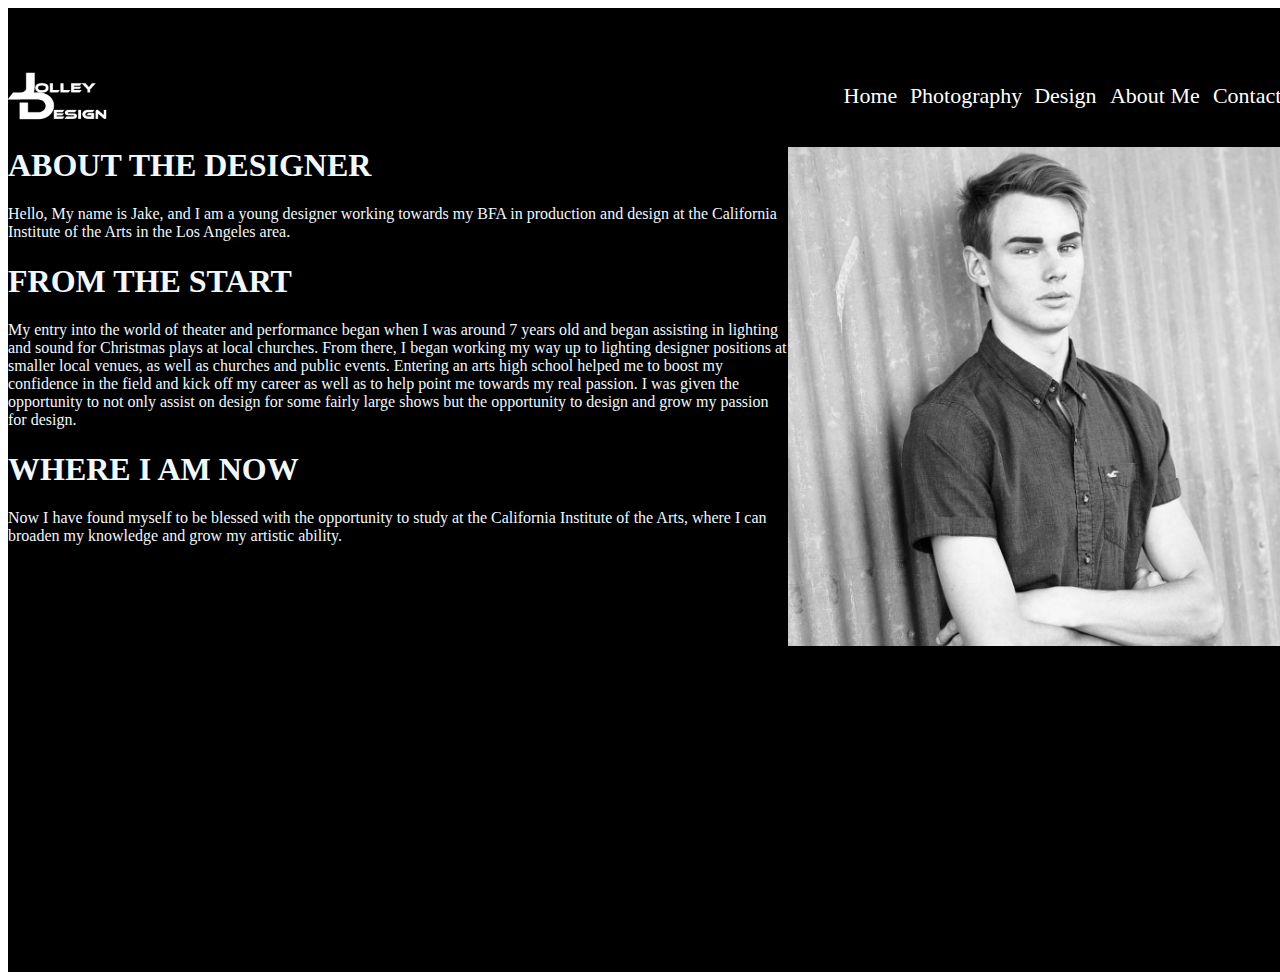
<file: AboutMe.html>
<!doctype html>
<html>
<head>
<meta charset="UTF-8">
<title>Untitled Document</title>
<link href="Style.css" rel="stylesheet" type="text/css">
</head>
<div id="Back" Class="Background">
<div Class="Index">
	<nav>
	<a href="Contact.html" class="button hover">Contact</a>
	<a href="AboutMe.html" class="button hover">About Me</a>
	<a href= "designportfolio.html" class="button hover">Design</a>
	<a href="photography.html" class="button hover">Photography</a>
	<a href="Index.html" class="button hover">Home</a>
	</nav>
<img src="Website Logo.png" width="100px" class="Logo">
		</div>
	<div class="AMSCRIPT">
<img src="IMG_0648.JPG" width="500px" class="AMPHOTO" align="right">
		<div class=text1>
			<h1 class=title1>
				ABOUT THE DESIGNER
			</h1>
	<p> Hello, My name is Jake, and I am a young designer working towards my BFA in production and design at the California Institute of the Arts in the Los Angeles area. 
	</p>
			<H1 CLASS="text1">
			FROM THE START</H1>
	<p>
			My entry into the world of theater and performance began when I was around 7 years old and began assisting in lighting and sound for Christmas plays at local churches. From there, I began working my way up to lighting designer positions at smaller local venues, as well as churches and public events. Entering an arts high school helped me to boost my confidence in the field and kick off my career as well as to help point me towards my real passion. I was given the opportunity to not only assist on design for some fairly large shows but the opportunity to design and grow my passion for design. 
	</p>
			<H1 CLASS="text1">
			WHERE I AM NOW</H1>
	<p>
			Now I have found myself to be blessed with the opportunity to study at the California Institute of the Arts, where I can broaden my knowledge and grow my artistic ability. 
	</p>
	</div>
	</div>
	</div>
</html>
</file>
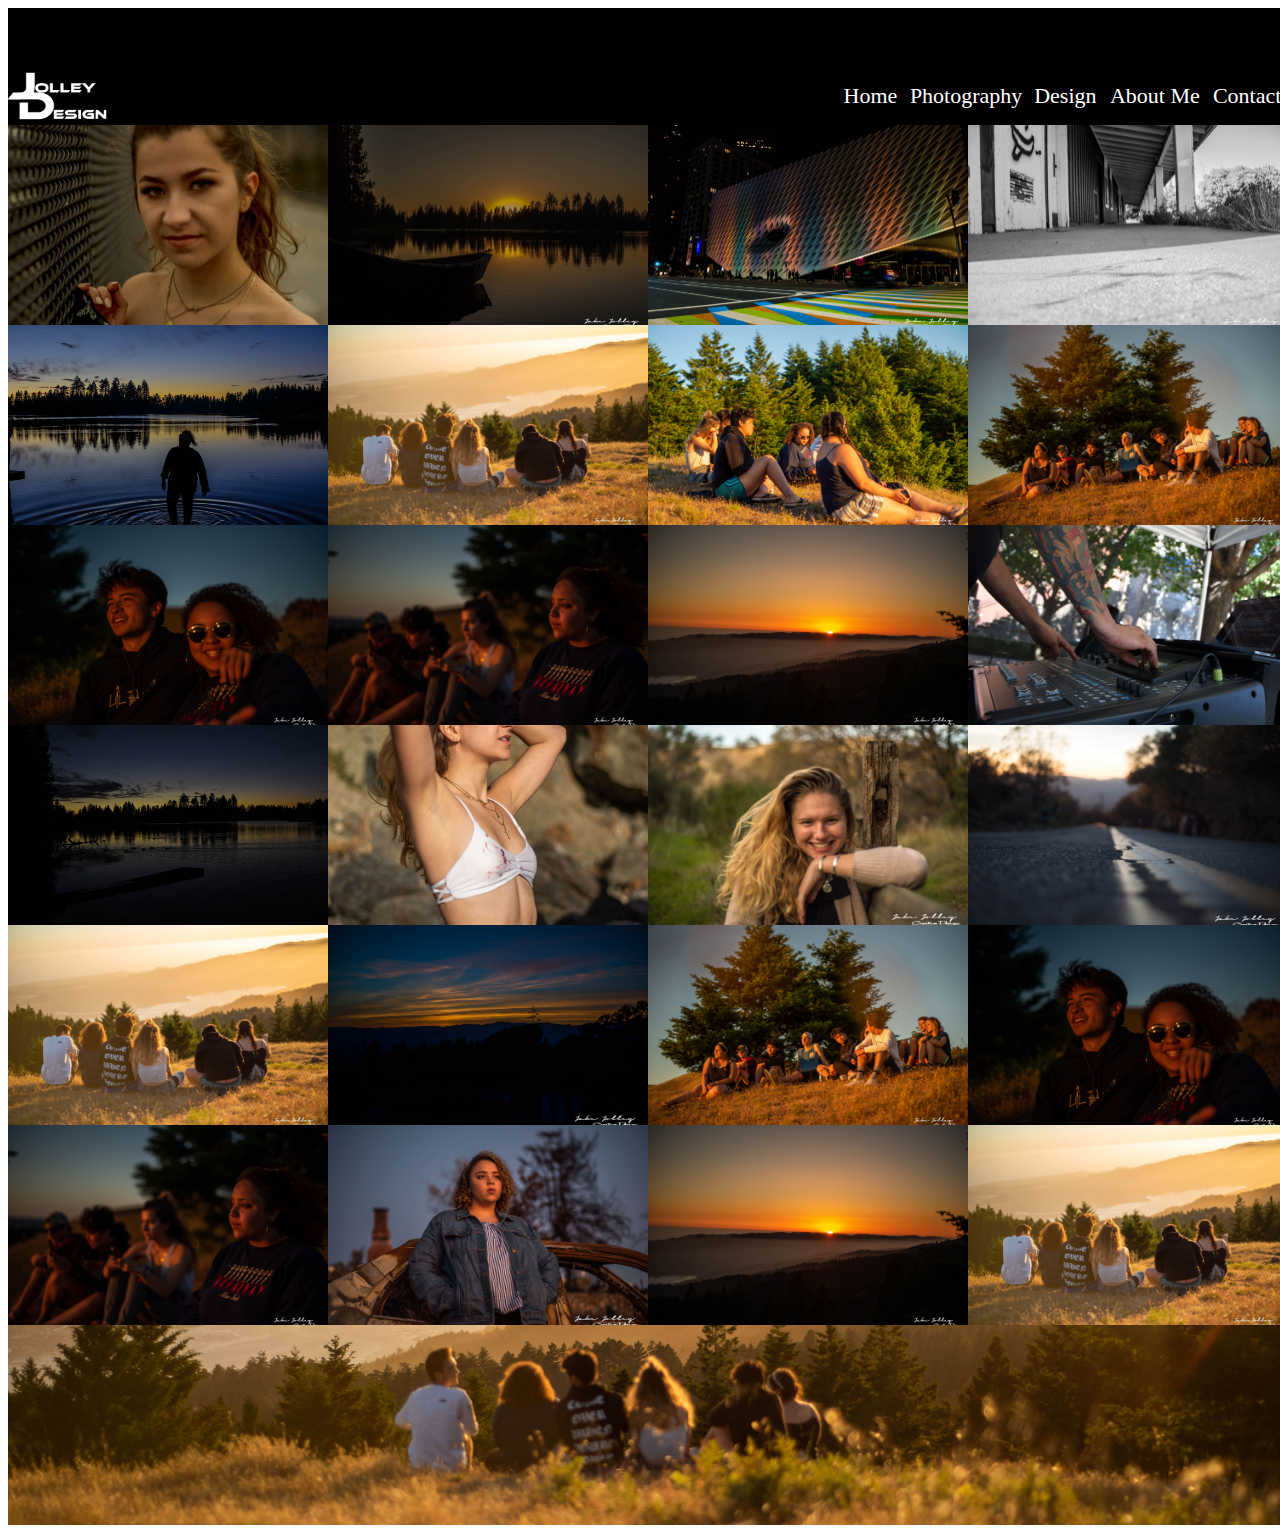
<file: photography.html>
<!doctype html>
<html>
<head>
<meta charset="UTF-8">
<title>Photography.html</title>
<link href="Style.css" rel="stylesheet" type="text/css">
</head>
<div id="Back" Class="Background">
<div Class="Index">
	<nav>
	<a href="Contact.html" class="button hover">Contact</a>
	<a href="AboutMe.html" class="button hover">About Me</a>
	<a href= "designportfolio.html" class="button hover">Design</a>
	<a href="photography.html" class="button hover">Photography</a>
	<a href="Index.html" class="button hover">Home</a>
	</nav>
<img src="Website Logo.png" width="100px" class="Logo">
	</div>
<div class="projects"
    <img src="cr=w_1600,h_1000,a_cc (1).jpeg">
    <img src="cr=w_1600,h_1000,a_cc.jpeg">
    <img src="download (1).jpeg">
    <img src="download (2).jpeg">
    <img src="download.jpeg">
    <img src="JJolleyPhotography-2089.jpg">
    <img src="JWJ_4018.jpg">
 
	
    <img src="JWJ_4024.jpg">
    <img src="JWJ_4053.jpg">
    <img src="JWJ_4081.jpg">
    <img src="JWJ_4102.jpg">
    <img src="JWJ_4153.jpg">
    <img src="JJolleyPhotography-0442.jpg">

	
    <img src="JJolleyPhotography-2108.jpg">
    <img src="JWJ_3969.jpg">
    <img src="JWJ_1569.jpg">
    <img src="JWJ_0949.jpg">
    <img src="JWJ_4018.jpg">
    <img src="JWJ_1015.jpg">
    <img src="JWJ_4053.jpg">

	
    <img src="JWJ_4081.jpg">
    <img src="JWJ_4102.jpg">
    <img src="JWJ_1058.jpg">
    <img src="JWJ_4153.jpg">
    <img src="JWJ_4018.jpg">
    <img src="JWJ_4015.jpg">
	</div>
  </div>
</div>

</div>


</div>
	</div>
</html>
</file>
<file: Style.css>
@charset "UTF-8";
/* CSS Document */
.button{
    border: none;
	color: white;
    padding: 10px 10px;
    text-decoration: none;
    display: inline-block;
    font-size: 20px;
	font-style: bold;
	font-family: Impact, Haettenschweiler, "Franklin Gothic Bold", "Arial Black", "sans-serif";
	z-index: 4;
	vertical-align: top;
	position:relative;
	top: 2px;
	float: right;
}
.hover{
	transform: scale(1.1);
	
}
#Back{
	background-color: black;
	background-size: cover;
	background-position: center;
}
.Background{
	min-width: 100vw;
  min-height: 100vh;
  padding-top: 64px;
	top: 0px;
	left: 0px;
	
}
.Logo{
	position: relative;
	right: 1px;
	top: auto
}

.video{
	max-width: 100%;
	left: 500px;
}

.responsive{
	width: 100%;
	height: auto;
}

.row {
    display: -ms-flexbox; /* IE10 */
    display: flex;
    -ms-flex-wrap: wrap; /* IE10 */
    flex-wrap: wrap;
    padding: 0 4px;
}

/* Create four equal columns that sits next to each other */
.column {
    -ms-flex: 25%; /* IE10 */
    flex: 25%;
    max-width: 25%;
    padding: 0 4px;
}

.column img {
    margin-top: 8px;
    vertical-align: middle;
}

/* Responsive layout - makes a two column-layout instead of four columns */
@media screen and (max-width: 800px) {
    .column {
        -ms-flex: 50%;
        flex: 50%;
        max-width: 50%;
    }
}

/* Responsive layout - makes the two columns stack on top of each other instead of next to each other */
@media screen and (max-width: 600px) {
    .column {
        -ms-flex: 100%;
        flex: 100%;
        max-width: 100%;
    }
}

.Res{
	align-content: center;
	
}
.AMPHOTO{
	position: relative;
}
.text1{
	color: aliceblue;
	
}
.projects {
  display: flex;
  flex-wrap: wrap;
}

.projects img {
  flex: 25%;
  height: 200px;
  object-fit: cover;
	
input[type=text], select, textarea {
  width: 100%;
  padding: 12px;
  border: 1px solid #ccc;
  border-radius: 4px;
  box-sizing: border-box;
  margin-top: 6px;
  margin-bottom: 16px;
  resize: vertical;
}

input[type=submit] {
  background-color: #4CAF50;
  color: white;
  padding: 12px 20px;
  border: none;
  border-radius: 4px;
  cursor: pointer;
}

input[type=submit]:hover {
  background-color: #45a049;
}

.container {
  border-radius: 5px;
  background-color: #f2f2f2;
  padding: 20px;
}
</style>
</head>
<body>

<h3>Contact Form</h3>

<div class="container">
  <form action="/action_page.php">
    <label for="fname">First Name</label>
    <input type="text" id="fname" name="firstname" placeholder="Your name..">

    <label for="lname">Last Name</label>
    <input type="text" id="lname" name="lastname" placeholder="Your last name..">

    <label for="country">Country</label>
    <select id="country" name="country">
      <option value="australia">Australia</option>
      <option value="canada">Canada</option>
      <option value="usa">USA</option>
    </select>

    <label for="subject">Subject</label>
    <textarea id="subject" name="subject" placeholder="Write something.." style="height:200px"></textarea>

    <input type="submit" value="Submit">
  </form>
</div>
</file>
